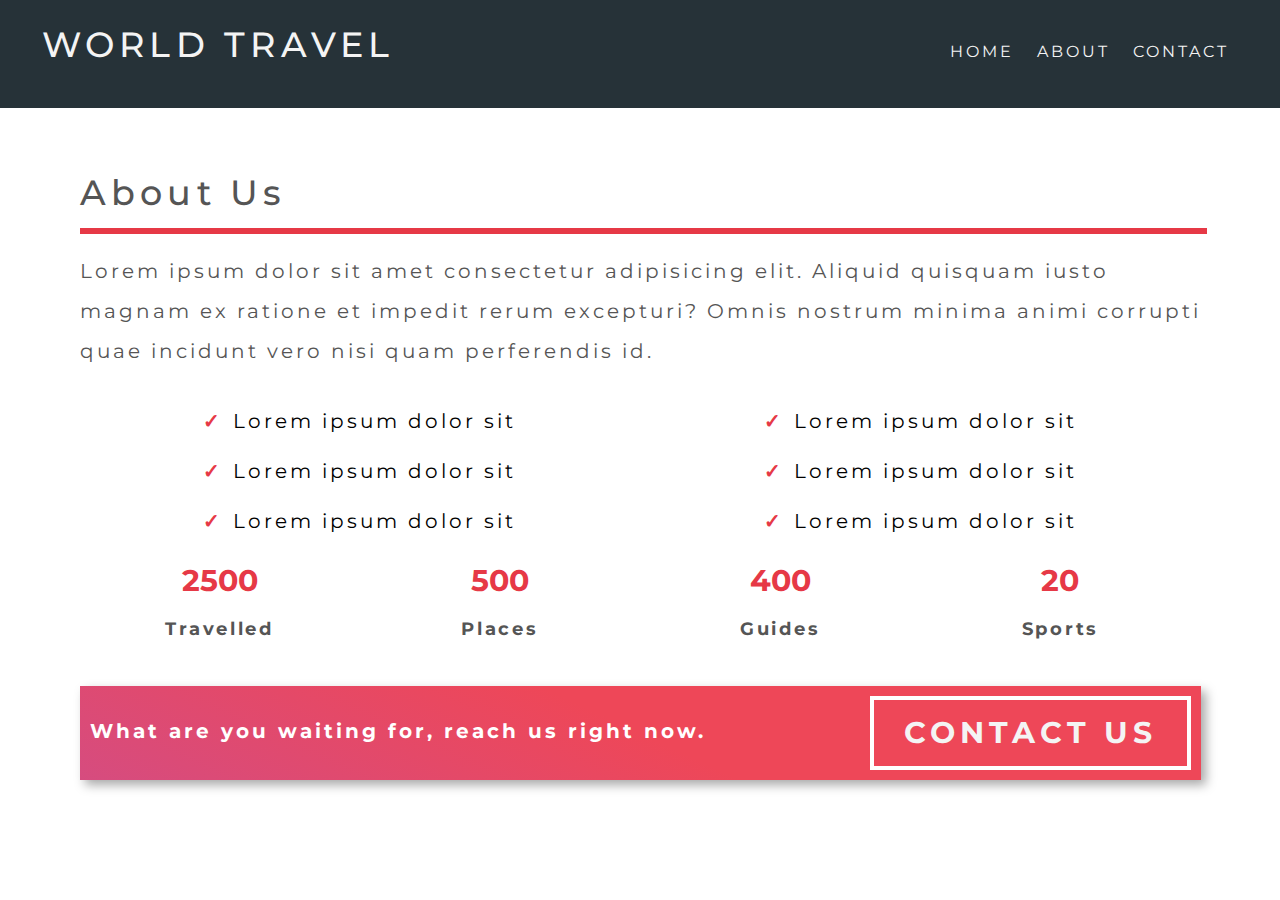
<file: about.html>
<!DOCTYPE html>
<html lang="en">
<head>
    <meta charset="UTF-8">
    <meta name="viewport" content="width=device-width, initial-scale=1.0">
    <link rel="stylesheet" href="./css/styles.css">
    <title>WORLD TRAVEL | About</title>
</head>
<body>
    <nav class="navbar bg-dark">
        <div class="container">
            <h1 class="logo lg-heading text-light">WORLD TRAVEL</h1>
            <ul class="nav-items">
                <li class="nav-item"><a href="./index.html">HOME</a></li>
                <li class="nav-item"><a href="./about.html">ABOUT</a></li>
                <li class="nav-item"><a href="./contact.html">CONTACT</a></li>
            </ul>
        </div>
        
    </nav>
    <section class="about">
        <div class="container">
      
            <h2 class="lg-heading text-gray about-heading ">About Us</h2>
            <P class="text-gray">Lorem ipsum dolor sit amet consectetur adipisicing elit. Aliquid quisquam iusto magnam ex ratione et impedit rerum excepturi? Omnis nostrum minima animi corrupti quae incidunt vero nisi quam perferendis id.</P>
            <div class="about-wrapper">
                <div class="left">
                    <ul>
                        <li>Lorem ipsum dolor sit </li>
                        <li>Lorem ipsum dolor sit </li>
                        <li>Lorem ipsum dolor sit </li>
                     
                    </ul>
                </div>
                <div class="right">
                    <ul>
                        <li>Lorem ipsum dolor sit </li>
                        <li>Lorem ipsum dolor sit </li>
                        <li>Lorem ipsum dolor sit </li>
                        
                    </ul>
                 </div>
                 <div class="counts">
                    <div class="count-item count-item1">
                        <span>2500</span>
                        <p>Travelled</p>
                    </div>
                    <div class="count-item count-item2">
                        <span>500</span>
                        <p>Places</p>
                    </div>
                    <div class="count-item count-item3">
                        <span>400</span>
                        <p>Guides</p>
                    </div>
                    <div class="count-item count-item4">
                        <span>20</span>
                        <p>Sports</p>
                    </div>
                 
                 </div>


        </div>
        <div class="cta-banner">
           <div class="cta-banner-left">
            <p class="cta-line">What are you waiting for, reach us right now.</p>
           </div>
           <div class="cta-banner-right">
            <a href="contact.html" class="btn-cta">Contact Us</a>
           </div>
        </div>
       

    </section>
    
</body>
</html>
</file>
<file: css/styles.css>
@import url('https://fonts.googleapis.com/css2?family=Montserrat:wght@300;400;500;700&family=Poppins:wght@200;300;400;500;600;700&family=Ubuntu:wght@300&display=swap');

*{
    margin:0;
    padding:0;
    box-sizing: border-box;
}

/* ############ html styling ############ */
body{
    font-family: 'Montserrat','sans-serif';
     line-height: 2;   
}
html{
    font-size:62.5%;
}
ul li{
    list-style:none;
}
a{
    font-size: 1.6rem;
    text-decoration: none;

}

p,li{
    font-size: 2rem;
    margin-bottom: 0.5em;
    letter-spacing: 0.15em;
}
h1,h2,h3{
    margin-bottom: 0.5em;
    letter-spacing: 0.15em;
    font-weight: 500;
}

/* ######## utility Classes ########## */
.container{
    max-width: 1200px;
    width :95%;
    margin : 0 auto;
}

.lg-heading{
    font-size: 3.5rem;
}
.md-heading{
    font-size: 2.2rem;
}
.text-red{
    color:#e63949;
}
.text-light{
    color:#f4f4f4;
}
.text-black{
    color: #333333;
}
.text-gray{
    color:#555555;
}
.bg-dark{
  background-color:#263238;
}
.btn{
    display:inline-block;
    padding:0.5em 1.5em;
    font-weight: 500;
    text-transform: uppercase;
    margin:0.5em 0;
}
.btn-primary{
    background-color: white;
    border-radius: 10em;
}
.btn-primary:hover{
  background:#ddd;
  border-bottom:1px solid #e63949;
}
.btn-secondary{
    background: #ffff;
    color:#e63949;
    border-radius: 1.5em;
    border:1px solid #e63949;
}
.btn-secondary:hover{
    background: #fcfcfc;
    border-bottom:1px solid #e63949;
}




/* ########## header styling ############ */
header{
    height:95vh;

    background-image: linear-gradient(rgba(0,0,0,0.65),rgba(0,0,0,0.5)),url('../img/background02.jpg');
    background-position:center;
    background-size: cover;
    background-repeat: no-repeat;
    color:white;
}
.navbar{
    padding:1rem;
 }

.nav-item{
    display: inline-block;
     
    
     
 }
 
 .navbar .logo{
    font-size: 3.5rem;
    float:left;
}
 .navbar .nav-items{
    float:right;
    margin-top:1rem;
}
.navbar .nav-item{
    display: inline-block;
   padding: 1rem;
}

.navbar a:link,
.navbar a:visited{
    color:#f4f4f4;
}
a:hover{
    border-bottom: 1px solid #fff;
    
}
.navbar::after{
    content: '';
    display:block;
    clear: both;
}

/* ########## header content ############# */
.header-content{
    position:absolute;
    top:50%;
    left:50%;
    transform: translate(-50%,-50%);
    text-align:center;
    background: linear-gradient(rgba(0,0,0,0.2),rgba(0,0,0,0.2));
}
.header-content h1{
    font-weight: 700;
}
.header-content p{
    text-transform: uppercase;
}

/* ############ show case section #################### */
.showcase{
    background: #ddd;
    padding:10rem 0;
}
.row{
    height:450px;
    box-shadow: 0px 0px 20px 0px #aaa;
    background:#fff;
}
.row1{
    margin-bottom:10rem;
}

.row1 .img-box ,.row2 .text-box{
    float:left;
    width:50%;
   
}
.row2 .img-box ,.row1 .text-box{
    float:right;
    width:50%;
}
.row .img-box{
    height: 100%;
}
.row .text-box {
    height:100%;
    padding:3rem;
    overflow: auto;
    
}
.row .img-box img{
   display:inline-block;
   Width:100%;
   height:100%;
   object-fit: cover;
}
.row::after{
    content: '';
    display: block;
    clear:both;
}


/* ################## section3 ##############  */

.features{
    padding:10rem 0;
}

.box{
    width:33.3333333333%;
    float:left;
 
    padding: 2rem;
    text-align: center;
}
.box-wrapper{
      
    box-shadow: 5px 5px 10px rgba(102,102,102,0.521);
}
.box1,.box3{
    background-color: #263238;
    color:#ffff;
}
.box2{
    background:linear-gradient(25deg,#d64c7f,#ee4758 50%);
    color:white;
}
.box-wrapper::after{
    content: '';
    display: block;
    clear: both;
}

/* ############### footer ############# */
.footer{
    background-color: #263238;
    padding:2rem;
    text-align: center;
    color: #f4f4f4;
    
}

.profile i{
   margin:2rem;
}

/* ############# About page Styling ################  */
 .about{
    padding:5rem;
    
}

.about-heading::after{
    content: '';
    display: block;
    border:3px solid #e63946;
    width:100%;
}
/* ########### about wrapper ########## */
.about-wrapper{
    text-align: center;
    margin-top:2rem;
}
.about-wrapper .left{
    float: left;
    width:50%;

}
.about-wrapper .right{
    float: RIGHT;
    width:50%;
}
.about-wrapper::after{
    content: '';
    display: block;
    clear:both;
    
}
.about-wrapper li::before{
       content:'\2713';
       color:#e63946;
       font-weight: bold;
       padding-right: 1rem;
}

/* ############## counts ################### */
.counts{
    margin-top: 3rem;
    
    
}
.count-item{
    float:left;
   text-align: center;
    width:25%;

}
.counts::after{
    content: '';
    display:block;
    clear:both;
}
.count-item span{
    font-size: 3rem;
    font-weight: 700;
    color:#e63946;
}
.count-item p{
    font-weight:700;
    color:#555;
    font-size:1.8rem;
}

/* ############### about us -- banner ##########  */
.cta-banner{
    background:linear-gradient(25deg,#d64c7f,#ee4758 50%);
    color:white;
    padding:1rem;
    box-shadow: 5px 5px 10px #00000057;
    margin-top: 3rem;
}
.cta-banner-left{
    width:60%;
    float:left;
}
.cta-banner-right{
    width:40%;
    float:right;
    text-align: right;
}
.cta-line{
    font-weight: 700;
    font-size: 2rem;
    margin-top:1.5rem;
}
.btn-cta{
    text-align: center;
    display:inline-block;
    font-weight: 700;
    font-size:3rem;
    text-transform: uppercase;
    border:4px solid white;
    padding:0.3rem 3rem;
    letter-spacing: 0.5rem;
    color: #f4f4f4;
}
.cta-banner::after{
    content: '';
    display:block;
    clear:both;
}


/* ################### contact page styling ##############  */
.contact-form{
    padding:5rem 0;
    background:#f7f7f7;
    

}

.form-wrapper::after{
    content: '';
    display:block;
    clear:both;
}
.form-wrapper .company-address{
   height:850px;
    background:#ffff;
    width:49%;
    float:left;
    padding:1rem;
}

.form-wrapper .company-address i{
    display: inline-block;
    margin-right: 1rem;
}
.form-wrapper .company-address h2{
    display: inline-block;

    text-transform: uppercase;
}
.form-wrapper .address-group{
    margin-bottom: 3rem;
}
.image-selection img{
    max-width:90%;
    object-fit: cover;
    min-height: 40rem;
    object-position: left;
}


/* ############ form styling ###########  */
.form-wrapper .form{
    height:850px;
    background:#ffff;
    font-size: 1.6rem;
    width:49%;
    float:right;
    padding:1rem;
}
.form h1::after{
    content:'';
    display:block;
    width:100%;
    border:3px solid #e63946;
}
.form-wrapper .form label{
    display: block;
}
input{
    padding:0.5rem;
    width:100%;
}

.form-wrapper .form .form-group{
    margin-bottom: 1.2rem;
}
.form-wrapper .form label::after{
    content:'';
    color:#e63946;
}
.form-wrapper .form textarea{
    width:100%;
    height: 300px;
    padding:1rem;
}
.form-btn{
    display:block;
    margin:0 auto;
    padding:0.5em 3em;
    font-size:1.8rem;
    text-transform:uppercase;
    background:#e63946;
    color:white;
    outline:none;
    cursor:pointer;
}

/* ##################### media queries ################  */

@media(max-width:500px){
    html{
       
        font-size:50%;
    }
    .navbar .nav-items ,.navbar .logo{
        float:none;
        display:block;
        width:100%;
        text-align: center;
    }
    .header-content .main-heading{
        display:none;

    }
   
    .row{
        height:auto;
        width:100%;
    }
    .row .img-box,
    .row .text-box{
         float:none;
         width:100%;
         text-align: center;
    }
    .features .box{
        float:none;
        width:100%;
        text-align: center;
        box-shadow: 5px 5px 10px rgba(102,102,102,0.521);
    }
    .features .box2,
    .features .box3{
        margin-top:7rem;
    }
    .box-wrapper{
      
        box-shadow: none
    }
    .cta-banner-left,
    .cta-banner-right{
        float:none;
        width:100%;
    }
    .cta-banner-right{
        text-align: center;
    }
    .form-wrapper .company-address{
        float:none;
        width:100%;
        height:auto;
        margin-bottom:5rem;
    }
    .form-wrapper .form{
        float:none;
        width:100%;
        height:auto;
    }
}

@media(min-width:501px) and(max-width:768px){
    html{
        font-size:8px;
    }
    p{
        font-size: 1.8px;
    }
    .navbar .nav-items ,.navbar .logo{
        float:none;
        display:block;
        width:100%;
        text-align: center;
    }
   
   
    .row{
        height:auto;
        width:100%;
    }
    .row .img-box,
    .row .text-box{
         float:none;
         width:100%;
         text-align: center;
    }
    .features .box{
        float:none;
        width:100%;
        text-align: center;
        box-shadow: 5px 5px 10px rgba(102,102,102,0.521);
    }
    .features .box2,
    .features .box3{
        margin-top:7rem;
    }
    .box-wrapper{
      
        box-shadow: none
    }
    .cta-banner-left,
    .cta-banner-right{
        float:none;
        width:100%;
    }
    .cta-banner-right{
        text-align: center;
    }
    .form-wrapper .company-address{
        float:none;
        width:100%;
        height:auto;
        margin-bottom:5rem;
    }
    .form-wrapper .form{
        float:none;
        width:100%;
        height:auto;
    }
}

@media(min-width:769px) and (max-width:1200px){
    html{
        font-size: 56.25%;

    }
    .row .text-box h2{
        font-size: 2.2rem;
        font-weight: 500;

    }
}

@media (orientation:landscape) and (max-height:500px){
    .header{
        height:90vmax;
    }
}
</file>
